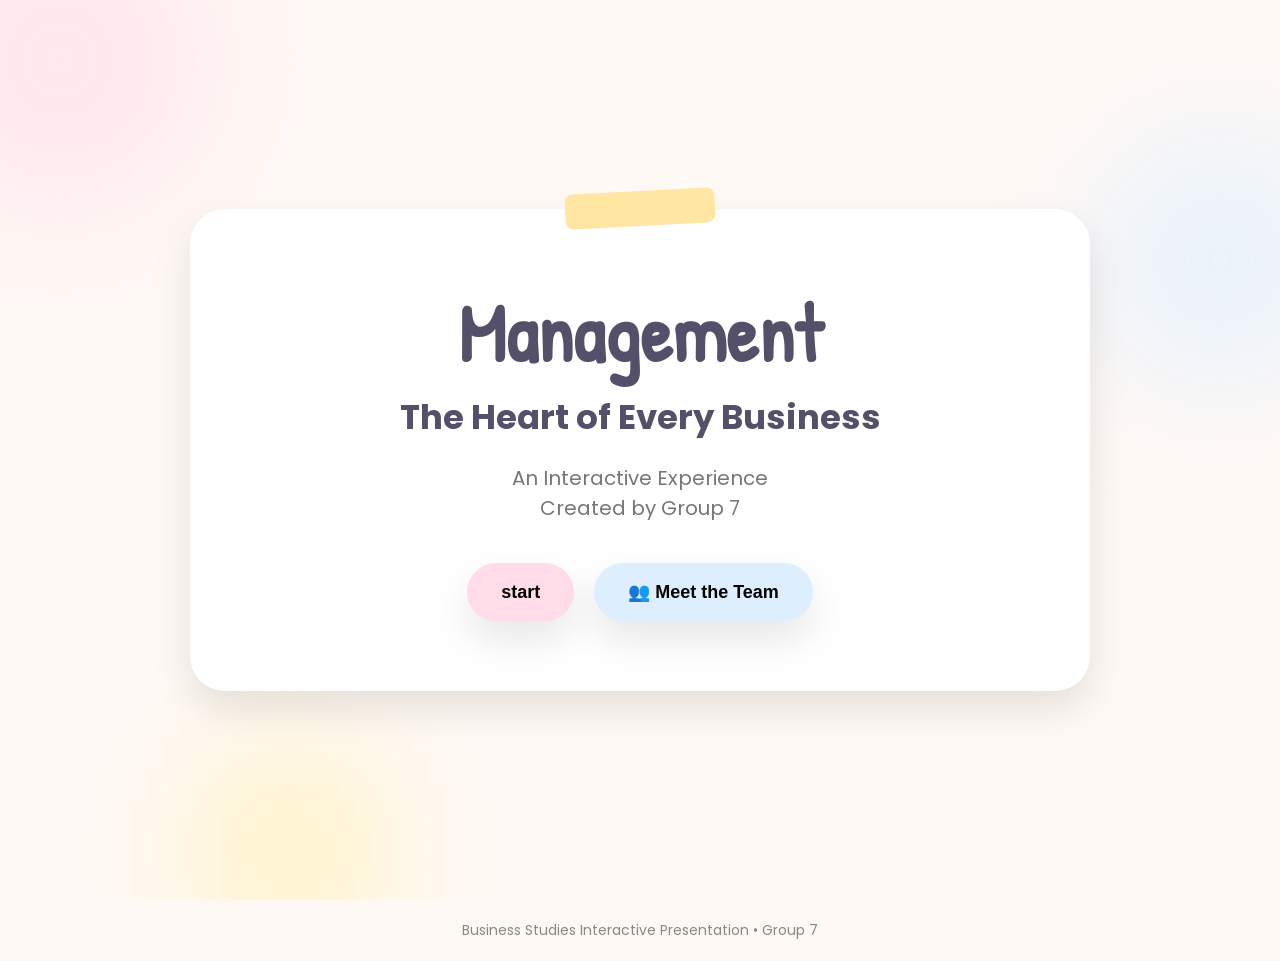
<file: index.html>
<!DOCTYPE html>
<html lang="en">

<head>

<meta charset="UTF-8">

<meta name="viewport"
content="width=device-width, initial-scale=1.0">

<title>
Management | The Heart of Every Business
</title>

<link rel="preconnect"
href="https://fonts.googleapis.com">

<link rel="preconnect"
href="https://fonts.gstatic.com"
crossorigin>

<link href="https://fonts.googleapis.com/css2?family=Poppins:wght@300;400;500;600;700&family=Patrick+Hand&display=swap"
rel="stylesheet">

<link rel="stylesheet"
href="style.css">

</head>

<body>

<!-- ===================================
BACKGROUND
=================================== -->

<div class="background">

<div class="blob pink"></div>

<div class="blob blue"></div>

<div class="blob yellow"></div>

</div>

<!-- ===================================
LANDING PAGE
=================================== -->

<section id="landing">

<div class="paper">

<div class="tape"></div>

<h1>

Management

</h1>

<h2>

The Heart of Every Business

</h2>

<p>

An Interactive Experience

</p>

<p>

Created by Group 7

</p>

<div class="buttons">

<button id="startBtn">

start

</button>

<button id="membersBtn">

👥 Meet the Team

</button>

</div>

</div>

</section>
<!-- ===================================
GROUP MEMBERS
=================================== -->

<div id="membersCard" class="members hidden">

    <div class="tape small"></div>

    <h2>Group 7</h2>

    <ul>
<li>224825-tamara</li>
        <li>227573 elliele</li>
        </li>228187-morgan</li>
        <li>197425-ash</li>
        <li>193453-nici</li>
        <li>226244-sasha</li>
        <li>195437-shaylen</li>
        <li>226940-baraka</li>
        <li>190801</li>
        <li>227824-tyrone</li>

    </ul>

    <button id="closeMembers">

        Close

    </button>

</div>

    </ul>

    
</div>

<!-- ===================================
PLANNER
=================================== -->

<section id="planner" class="hidden">

    <header class="planner-header">

        <h1>Management Dashboard</h1>

        <div class="progress">

            Explored:
            <span id="progress">0</span>/9

        </div>

    </header>

    <div class="notebook">

        <!-- LEFT PAGE -->

        <div class="left-page">

            <h2>Topics</h2>

            <div class="topics-grid">

                <button class="topic" data-topic="Introduction">
                    Introduction
                </button>

                <button class="topic" data-topic="Types of Businesses">
                    Types of Businesses
                </button>

                <button class="topic" data-topic="Business Environment">
                    Business Environment
                </button>

                <button class="topic" data-topic="Complex Business Organisations">
                    Complex Business Organisations
                </button>

                <button class="topic" data-topic="Business Stakeholders">
                    Business Stakeholders
                </button>

                <button class="topic" data-topic="Business Life Cycle">
                    Business Life Cycle
                </button>

                <button class="topic" data-topic="International Business">
                    International Business
                </button>

                <button class="topic" data-topic="Entrepreneurship and Small Business Management">
                    Entrepreneurship & Small Business Management
                </button>

                <button class="topic" data-topic="Corporate Social Responsibility">
                    Corporate Social Responsibility
                </button>

            </div>

        </div>

        <!-- RIGHT PAGE -->

        <div class="right-page">

            <h2 id="topicTitle">

                Welcome 👋

            </h2>

            <div id="topicContent">

                <p>

                    Click any topic on the left to discover how it connects to <strong>Management</strong>.

                </p>

            </div>

        </div>

    </div>

    <div class="planner-buttons">
    <button id="nextBtn" class="next-btn">
        unfold to see the diagram below
    </button>
</div>
</section>
<section id="diagramPage" class="hidden">

    <h1>
        Management Integration Diagram
    </h1>

    <p class="subtitle">
        Management serves as the central function that integrates and coordinates every topic studied in Business Studies.
    </p>

    <div class="diagram-container">

        <img
            src="assets/diagram.png"
            alt="Management Diagram"
            class="diagram-image"
        >

    </div>

    <button id="backPlanner" class="back-btn">
        ← fold
    </button>

</section>
<!-- ===================================
FOOTER
=================================== -->

<footer class="footer">

    <p>
        Business Studies Interactive Presentation • Group 7
    </p>

</footer>

<!-- ===================================
JAVASCRIPT
=================================== -->

<script src="script.js"></script>

</body>

</html>
</file>
<file: style.css>
/* =========================================
   MANAGEMENT INTERACTIVE EXPERIENCE
   GROUP 5
========================================= */

:root{

    --bg:#FFF9F5;
    --paper:#FFFFFF;
    --pink:#FFDCE8;
    --blue:#DDEEFF;
    --yellow:#FFF2B2;
    --green:#DDF8E8;
    --purple:#E7E2FF;
    --text:#55506A;
    --shadow:0 18px 40px rgba(0,0,0,.10);

}

*{

    margin:0;
    padding:0;
    box-sizing:border-box;

}

body{

    font-family:'Poppins',sans-serif;
    background:var(--bg);
    color:var(--text);
    min-height:100vh;
    overflow-x:hidden;

}
/* ==========================
BACKGROUND
========================== */

.background{

    position:fixed;
    inset:0;
    overflow:hidden;
    z-index:-1;

}

.blob{

    position:absolute;
    border-radius:50%;
    filter:blur(55px);
    opacity:.55;

}

.pink{

    width:320px;
    height:320px;
    background:#FFDCE8;
    top:-100px;
    left:-100px;

}

.blue{

    width:280px;
    height:280px;
    background:#DDEEFF;
    right:-80px;
    top:120px;

}

.yellow{

    width:220px;
    height:220px;
    background:#FFF2B2;
    bottom:-60px;
    left:180px;

}
/* ==========================
LANDING
========================== */

#landing{

    min-height:100vh;

    display:flex;

    justify-content:center;

    align-items:center;

}

.paper{

    width:900px;

    max-width:90%;

    background:white;

    border-radius:35px;

    padding:70px;

    text-align:center;

    position:relative;

    box-shadow:var(--shadow);

}

.tape{

    position:absolute;

    width:150px;

    height:35px;

    background:#FFE7A3;

    left:50%;

    top:-18px;

    transform:translateX(-50%) rotate(-3deg);

    border-radius:8px;

}

.paper h1{

    font-family:'Patrick Hand',cursive;

    font-size:80px;

    margin-bottom:5px;

}

.paper h2{

    font-size:34px;

    margin-bottom:20px;

}

.paper p{

    font-size:20px;

    color:#777;

}
.buttons{

    margin-top:40px;

    display:flex;

    justify-content:center;

    gap:20px;

    flex-wrap:wrap;

}

button{

    border:none;

    border-radius:40px;

    padding:18px 34px;

    cursor:pointer;

    font-size:18px;

    font-weight:600;

    transition:.3s;

    box-shadow:var(--shadow);

}

button:hover{

    transform:translateY(-5px);

}

#startBtn{

    background:var(--pink);

}

#membersBtn{

    background:var(--blue);

}
/* =========================================
   MEMBERS CARD
========================================= */

.members{

    position:fixed;

    top:50%;

    right:30px;

    transform:translateY(-50%);

    width:280px;

    background:#FFF8B5;

    padding:25px;

    border-radius:20px;

    box-shadow:var(--shadow);

    display:none;

    z-index:1000;

}

.members.show{

    display:block;

}

.members h2{

    font-family:'Patrick Hand',cursive;

    font-size:34px;

    text-align:center;

    margin-bottom:15px;

}

.members ul{

    list-style:none;

}

.members li{

    padding:8px 0;

    border-bottom:1px dashed #999;

}

#closeMembers{

    width:100%;

    margin-top:20px;

    background:white;

}
/* =========================================
   PLANNER
========================================= */

#planner{

    display:none;

    min-height:100vh;

    padding:40px;

}

#planner.show{

    display:block;

}

.planner-header{

    display:flex;

    justify-content:space-between;

    align-items:center;

    margin-bottom:30px;

}

.planner-header h1{

    font-family:'Patrick Hand',cursive;

    font-size:56px;

}

.progress{

    background:white;

    padding:12px 25px;

    border-radius:30px;

    box-shadow:var(--shadow);

    font-weight:bold;

}
/* =========================================
   NOTEBOOK
========================================= */

.notebook{

    background:white;

    border-radius:30px;

    box-shadow:var(--shadow);

    display:grid;

    grid-template-columns:1fr 1.3fr;

    min-height:650px;

    overflow:hidden;

}
/* =========================================
   LEFT PAGE
========================================= */

.left-page{

    padding:40px;

    background:#FFFDFB;

    border-right:3px dashed #E8E8E8;

}

.left-page h2{

    font-family:'Patrick Hand',cursive;

    font-size:38px;

    margin-bottom:30px;

}

.topics-grid{

    display:grid;

    grid-template-columns:1fr;

    gap:18px;

}.topic{

    width:100%;

    border:none;

    border-radius:16px;

    padding:18px;

    font-size:17px;

    text-align:left;

    background:#FFF3BF;

    transition:.3s;

}

.topic:nth-child(even){

    background:#DDEEFF;

}

.topic:nth-child(3){

    background:#DDF8E8;

}

.topic:nth-child(5){

    background:#FFDCE8;

}

.topic:nth-child(7){

    background:#E7E2FF;

}

.topic:hover{

    transform:translateX(8px);

}
/* =========================================
   RIGHT PAGE
========================================= */

.right-page{

    padding:45px;

    background:white;

    position:relative;

}

.right-page h2{

    font-family:'Patrick Hand',cursive;

    font-size:42px;

    margin-bottom:25px;

    color:#55506A;

}

#topicContent{

    font-size:18px;

    line-height:1.8;

    color:#555;

    white-space:pre-line;

}
/* =========================================
   NOTEBOOK DETAILS
========================================= */

.notebook::before{

    content:"";

    position:absolute;

    left:50%;

    top:0;

    transform:translateX(-50%);

    width:6px;

    height:100%;

    background:#E5E5E5;

}

.notebook{

    position:relative;

}
.footer{

    text-align:center;

    padding:20px;

    color:#888;

    font-size:14px;

}
.hidden{

    display:none;

}

.show{
    display: block;
}

.fadeIn{

    animation:fade .4s ease;

}

@keyframes fade{

from{

opacity:0;

transform:translateY(15px);

}

to{

opacity:1;

transform:translateY(0);

}

}
.topic.visited{

    opacity:.7;

    border:3px solid white;

}
@media(max-width:1000px){

.notebook{

grid-template-columns:1fr;

}

.left-page{

border-right:none;

border-bottom:3px dashed #ddd;

}

.planner-header{

flex-direction:column;

gap:20px;

}

.paper{

padding:40px;

}

.paper h1{

font-size:55px;

}

}
/* ===========================
   DIAGRAM PAGE
=========================== */

#diagramPage{

    min-height:100vh;

    display:flex;

    flex-direction:column;

    justify-content:center;

    align-items:center;

    padding:40px;

    background:#faf6f1;

}

#diagramPage.hidden{

    display:none;

}

.diagram-container{

    width:100%;

    display:flex;

    justify-content:center;

    margin:30px 0;

}

.diagram-image{

    width:90%;

    max-width:1200px;

    border-radius:20px;

    box-shadow:0 20px 50px rgba(0,0,0,.15);

}

.next-btn,
.back-btn{

    padding:16px 34px;

    border:none;

    border-radius:40px;

    font-size:18px;

    font-weight:bold;

    cursor:pointer;

    background:#ffd76d;

    transition:.3s;

}

.next-btn:hover,
.back-btn:hover{

    transform:translateY(-4px);

}
</file>
